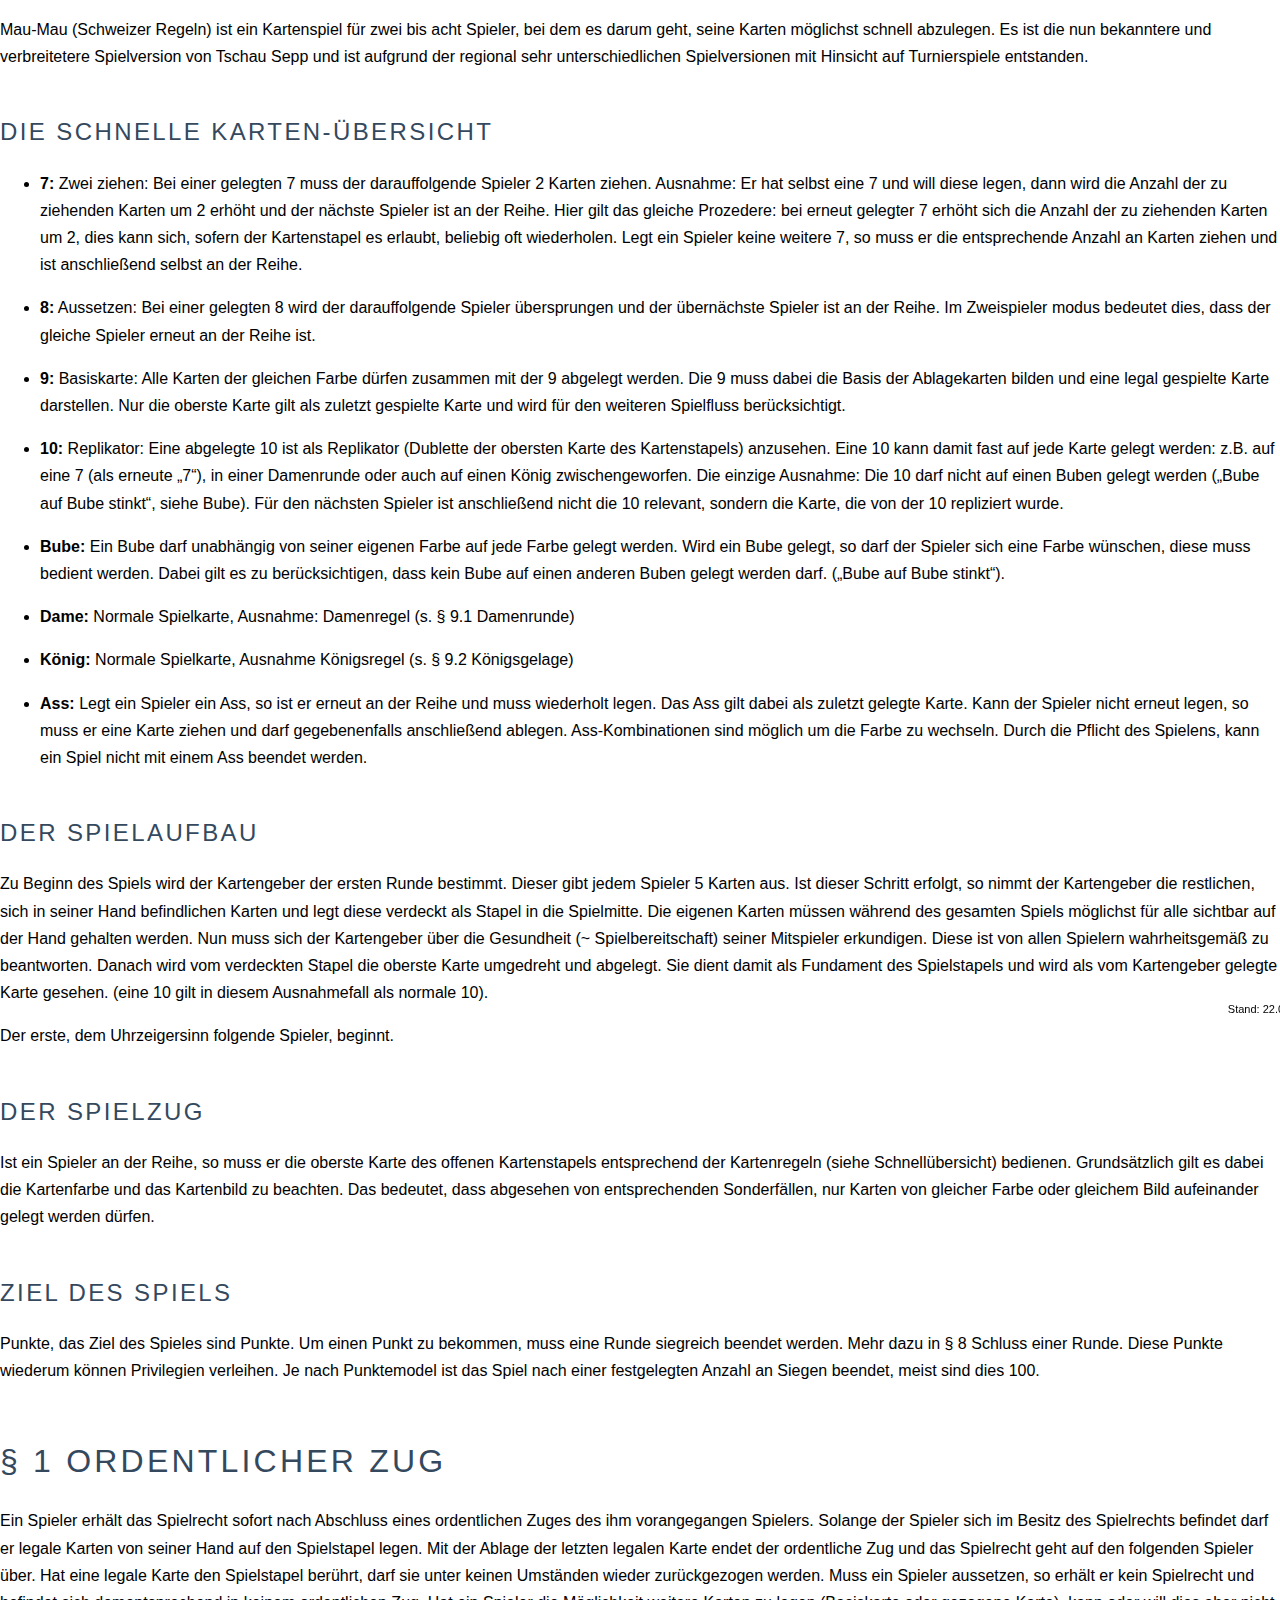
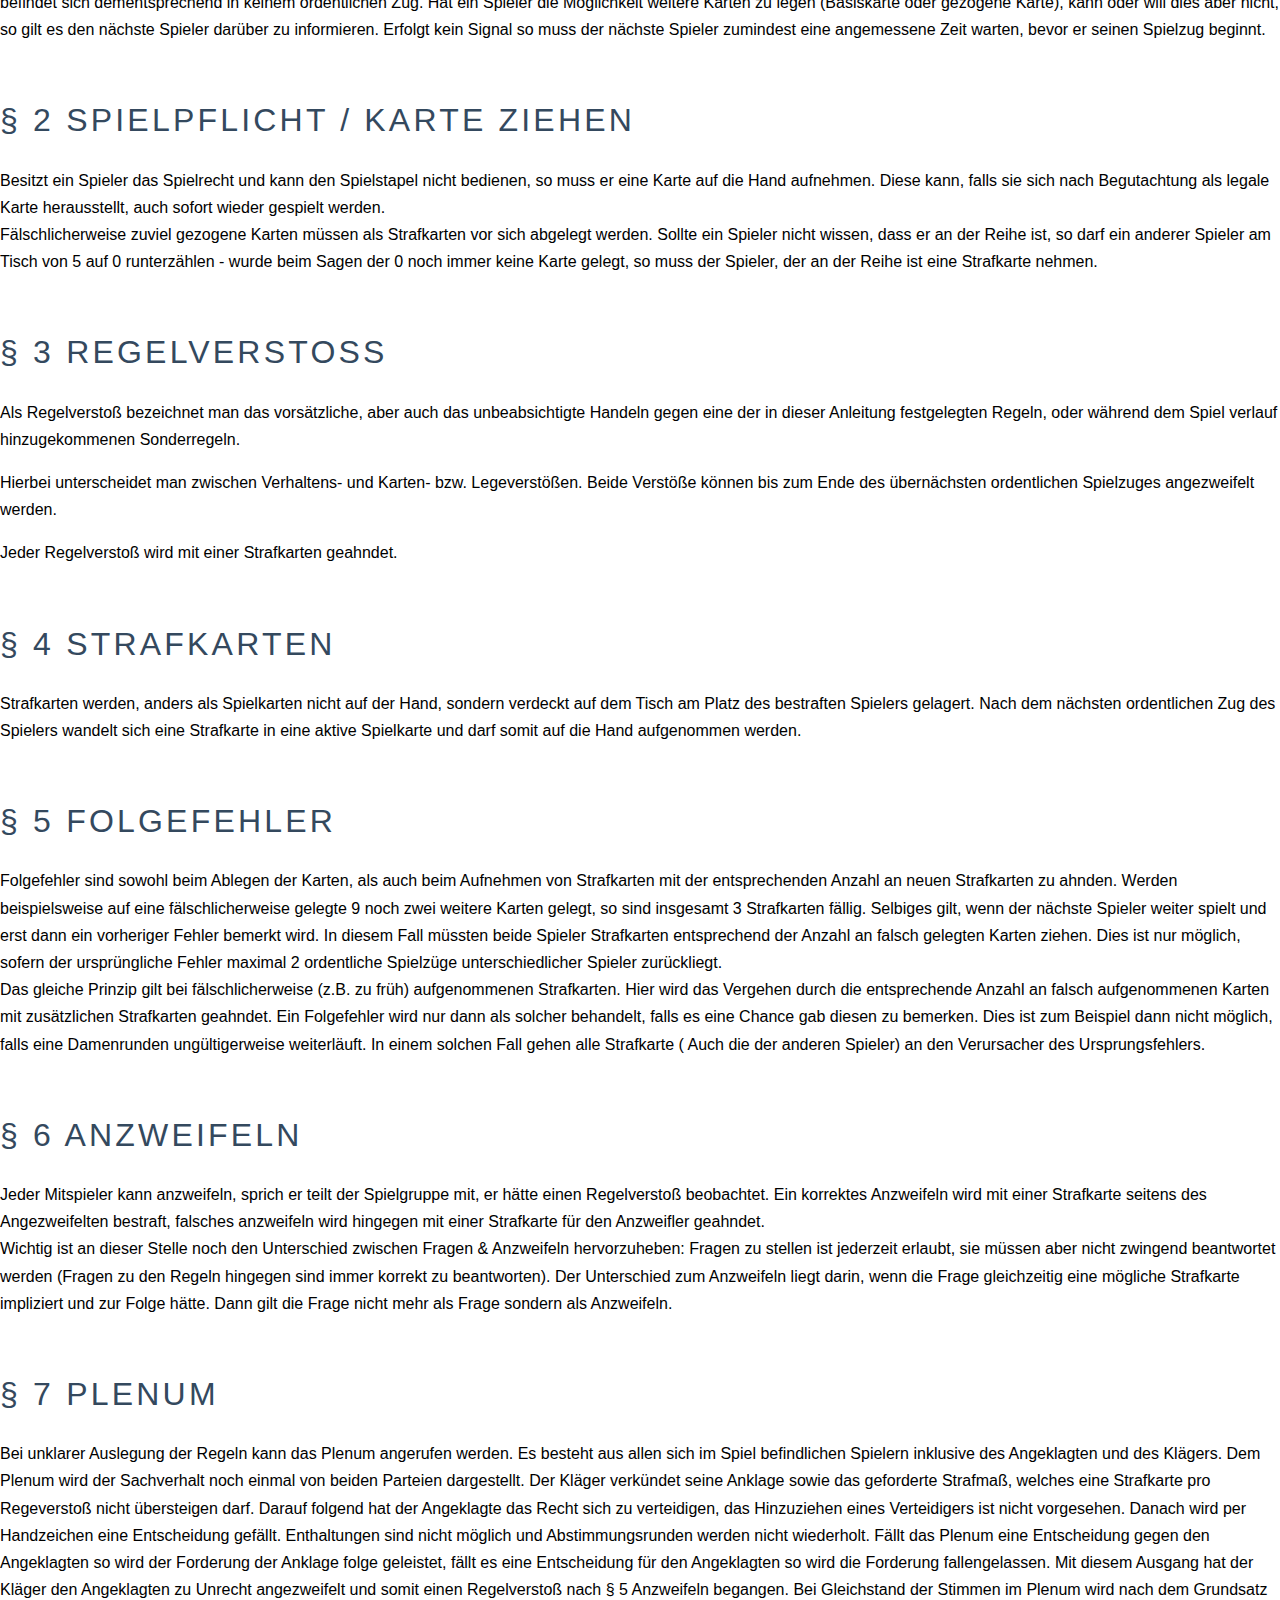
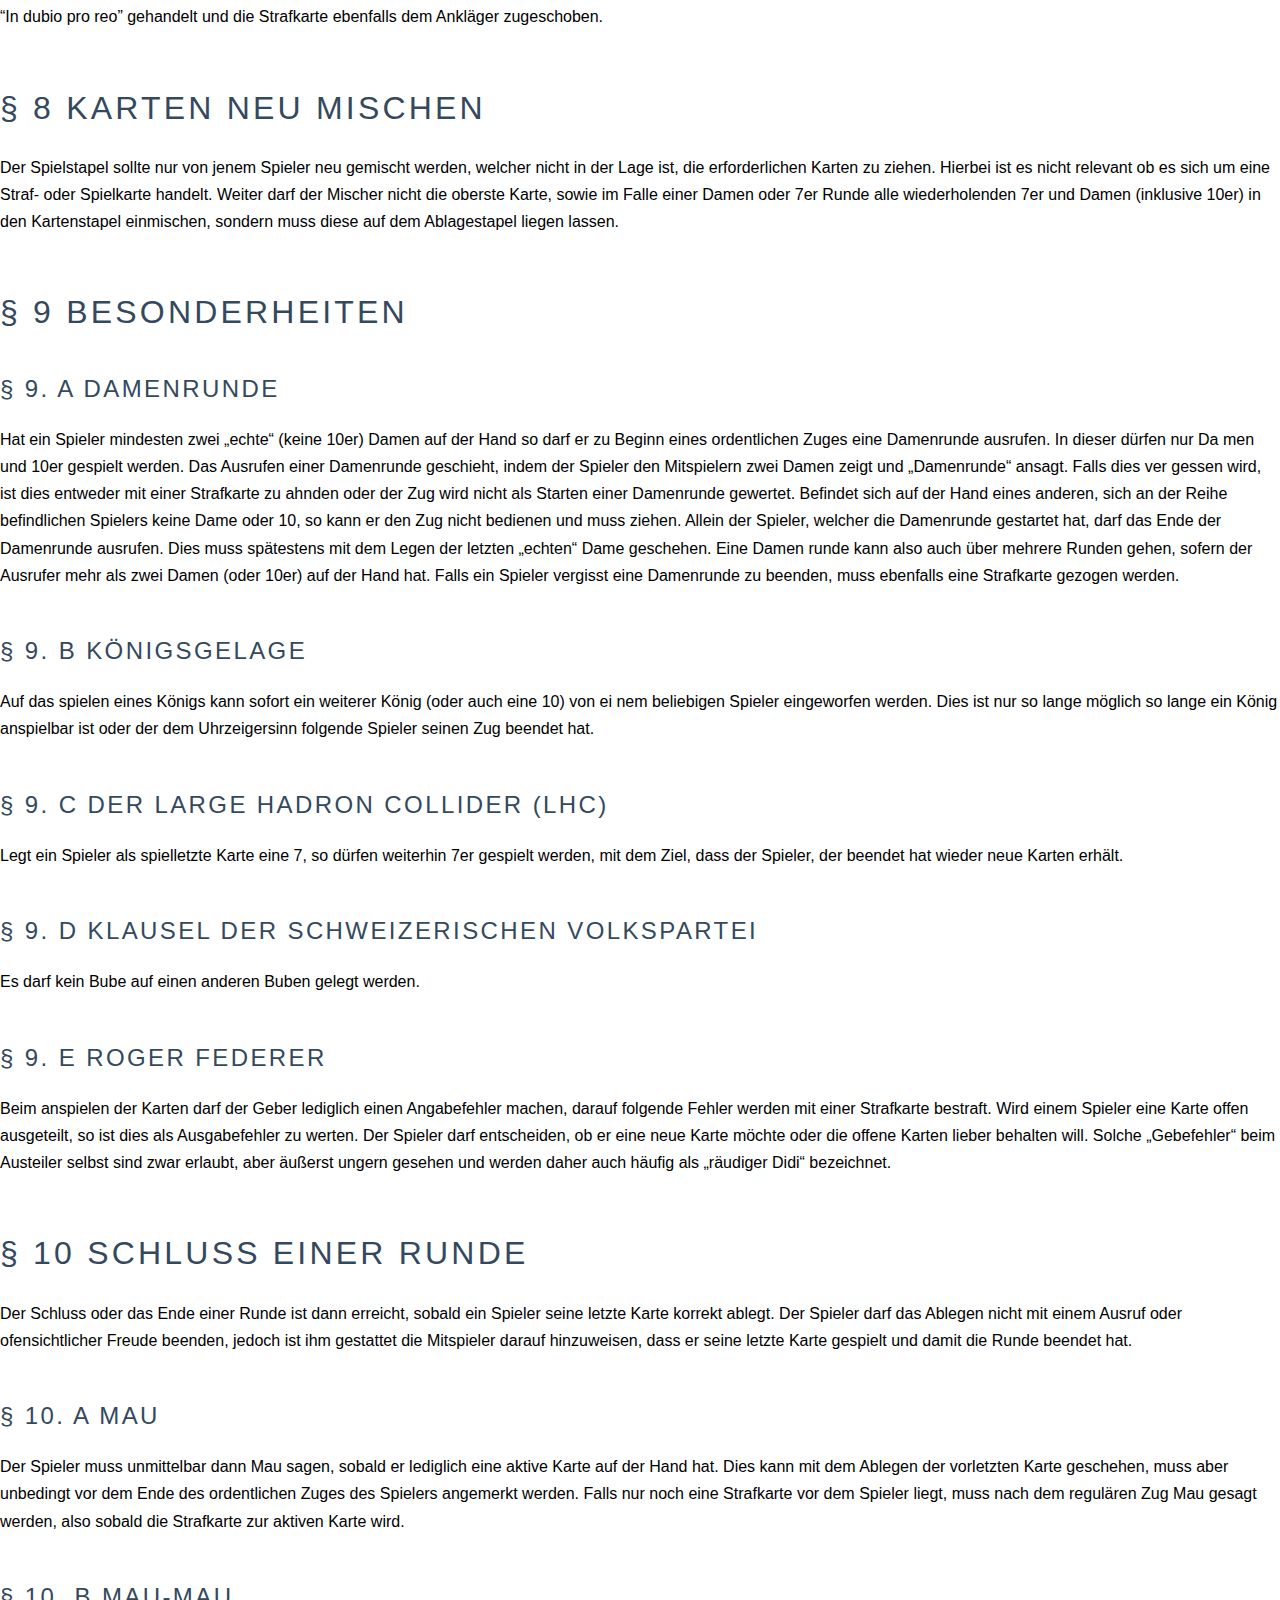
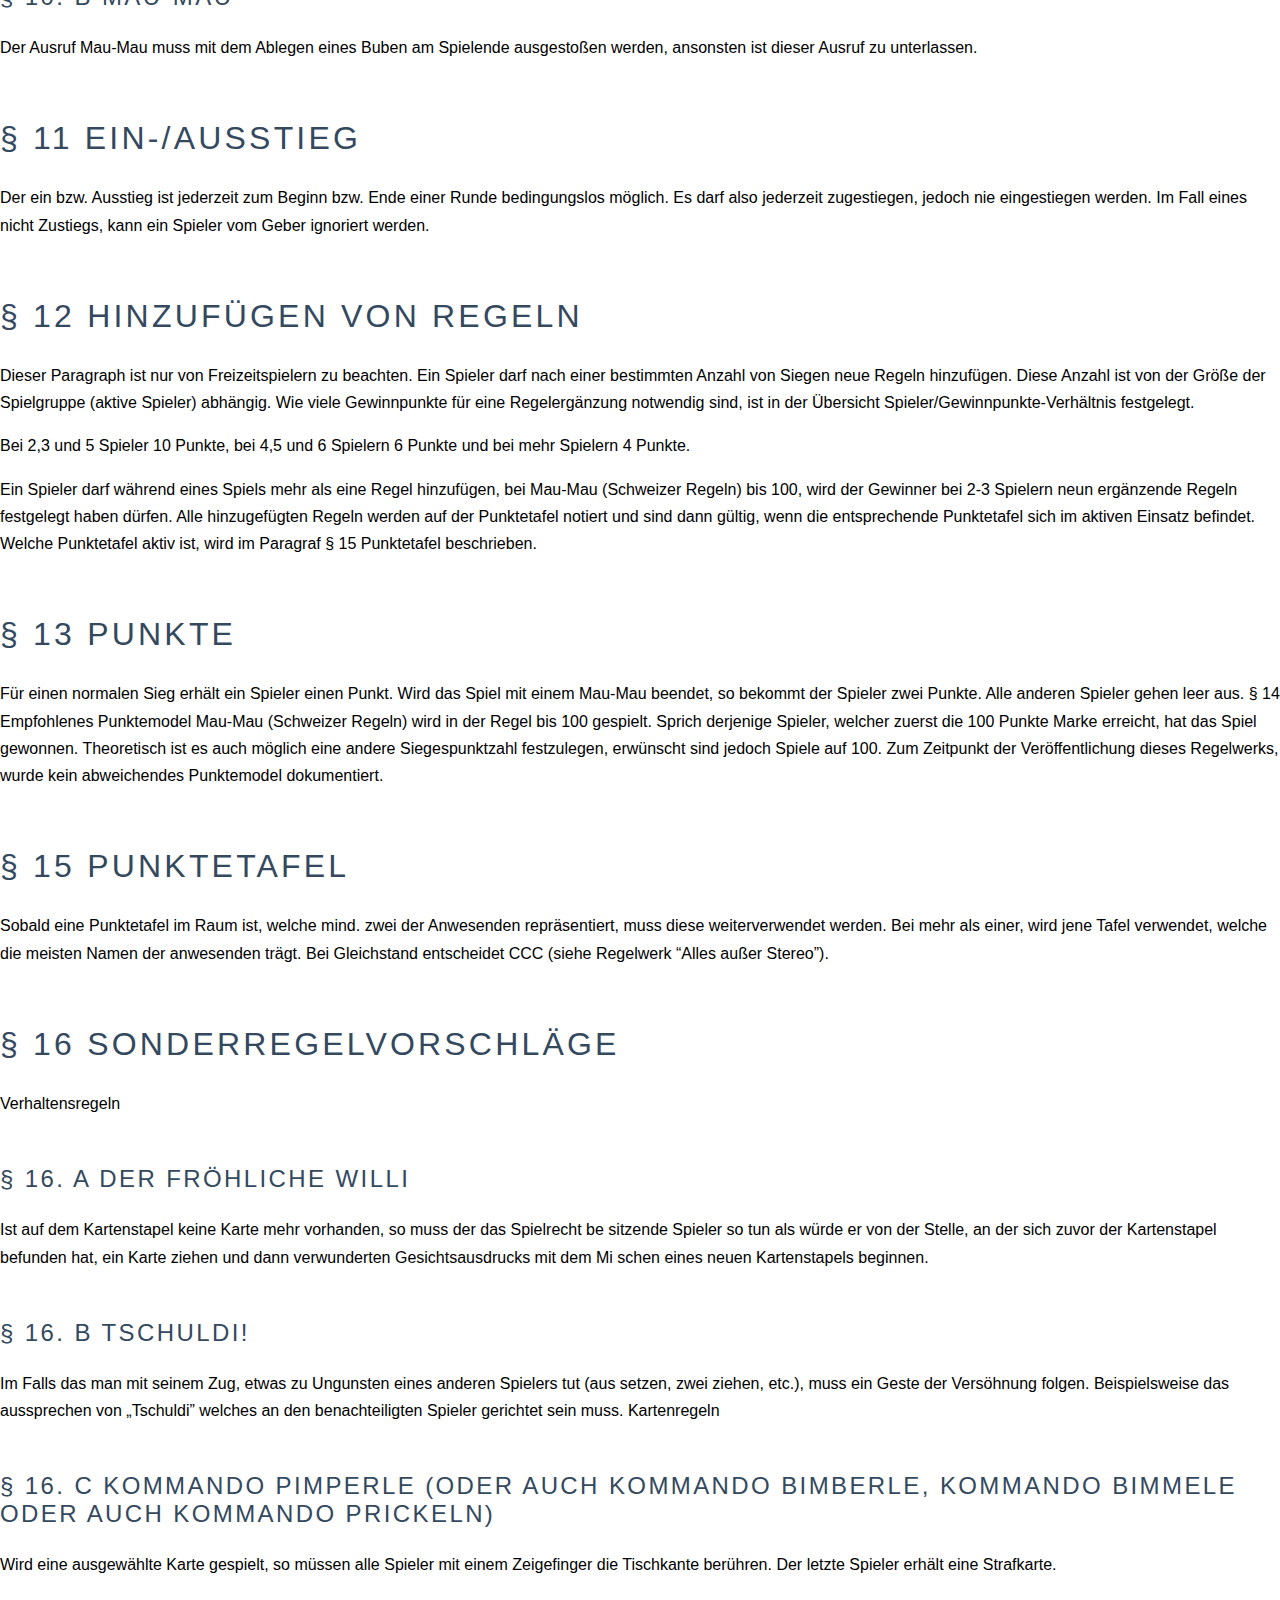
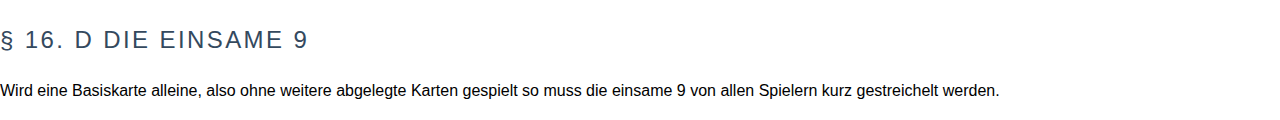
<file: print/regeln.html>
<!DOCTYPE html><html><head><meta charset="utf-8" /><link href="../stylesheets/normalize.css" rel="stylesheet" type="text/css" /><link href="../stylesheets/style.css" rel="stylesheet" type="text/css" /><link href="../stylesheets/print.css" rel="stylesheet" type="text/css" /></head><body><p>Mau-Mau (Schweizer Regeln) ist ein Kartenspiel für zwei bis acht Spieler, bei dem es darum geht, seine Karten möglichst schnell abzulegen. Es ist die nun bekanntere und verbreitetere Spielversion von Tschau Sepp und ist aufgrund der regional sehr unterschiedlichen Spielversionen mit Hinsicht auf Turnierspiele entstanden.</p>

<h2 id="die-schnelle-karten-bersicht">Die schnelle Karten-Übersicht</h2>
<ul>
  <li>
    <p><strong>7:</strong> Zwei ziehen: Bei einer gelegten 7 muss der darauffolgende Spieler 2 Karten ziehen. Ausnahme: Er hat selbst eine 7 und will diese legen, dann wird die Anzahl der zu ziehenden Karten um 2 erhöht und der nächste Spieler ist an der Reihe. Hier gilt das gleiche Prozedere: bei erneut gelegter 7 erhöht sich die Anzahl der zu ziehenden Karten um 2, dies kann sich, sofern der Kartenstapel es erlaubt, beliebig oft wiederholen. Legt ein Spieler keine weitere 7, so muss er die entsprechende Anzahl an Karten ziehen und ist anschließend selbst an der Reihe.</p>
  </li>
  <li>
    <p><strong>8:</strong> Aussetzen: Bei einer gelegten 8 wird der darauffolgende Spieler übersprungen und der übernächste Spieler ist an der Reihe. Im Zweispieler modus bedeutet dies, dass der gleiche Spieler erneut an der Reihe ist.</p>
  </li>
  <li>
    <p><strong>9:</strong> Basiskarte: Alle Karten der gleichen Farbe dürfen zusammen mit der 9 abgelegt werden. Die 9 muss dabei die Basis der Ablagekarten bilden und eine legal gespielte Karte darstellen. Nur die oberste Karte gilt als zuletzt gespielte Karte und wird für den weiteren Spielfluss berücksichtigt.</p>
  </li>
  <li>
    <p><strong>10:</strong> Replikator: Eine abgelegte 10 ist als Replikator (Dublette der obersten Karte des Kartenstapels) anzusehen. Eine 10 kann damit fast auf jede Karte gelegt werden: z.B. auf eine 7 (als erneute „7“), in einer Damenrunde oder auch auf einen König zwischengeworfen. Die einzige Ausnahme: Die 10 darf nicht auf einen Buben gelegt werden („Bube auf Bube stinkt“, siehe Bube). Für den nächsten Spieler ist anschließend nicht die 10 relevant, sondern die Karte, die von der 10 repliziert wurde.</p>
  </li>
  <li>
    <p><strong>Bube:</strong> Ein Bube darf unabhängig von seiner eigenen Farbe auf jede Farbe gelegt werden. Wird ein Bube gelegt, so darf der Spieler sich eine Farbe wünschen, diese muss bedient werden. Dabei gilt es zu berücksichtigen, dass kein Bube auf einen anderen Buben gelegt werden darf. („Bube auf Bube stinkt“).</p>
  </li>
  <li>
    <p><strong>Dame:</strong> Normale Spielkarte, Ausnahme: Damenregel (s. § 9.1 Damenrunde)</p>
  </li>
  <li>
    <p><strong>König:</strong> Normale Spielkarte, Ausnahme Königsregel (s. § 9.2 Königsgelage)</p>
  </li>
  <li>
    <p><strong>Ass:</strong> Legt ein Spieler ein Ass, so ist er erneut an der Reihe und muss wiederholt legen. Das Ass gilt dabei als zuletzt gelegte Karte. Kann der Spieler nicht erneut legen, so muss er eine Karte ziehen und darf gegebenenfalls anschließend ablegen. Ass-Kombinationen sind möglich um die Farbe zu wechseln. Durch die Pflicht des Spielens, kann ein Spiel nicht mit einem Ass beendet werden.</p>
  </li>
</ul>

<h2 id="der-spielaufbau">Der Spielaufbau</h2>
<p>Zu Beginn des Spiels wird der Kartengeber der ersten Runde bestimmt. Dieser gibt jedem Spieler 5 Karten aus. Ist dieser Schritt erfolgt, so nimmt der Kartengeber die restlichen, sich in seiner Hand befindlichen Karten und legt diese verdeckt als Stapel in die Spielmitte. Die eigenen Karten müssen während des gesamten Spiels möglichst für alle sichtbar auf der Hand gehalten werden. Nun muss sich der Kartengeber über die Gesundheit (~ Spielbereitschaft) seiner Mitspieler erkundigen. Diese ist von allen Spielern wahrheitsgemäß zu beantworten. Danach wird vom verdeckten Stapel die oberste Karte umgedreht und abgelegt. Sie dient damit als Fundament des Spielstapels  und wird als vom Kartengeber gelegte Karte gesehen. (eine 10 gilt in diesem Ausnahmefall als normale 10).</p>

<p>Der erste, dem Uhrzeigersinn folgende Spieler, beginnt.</p>

<h2 id="der-spielzug">Der Spielzug</h2>
<p>Ist ein Spieler an der Reihe, so muss er die oberste Karte des offenen Kartenstapels entsprechend der Kartenregeln (siehe Schnellübersicht) bedienen. Grundsätzlich gilt es dabei die Kartenfarbe und das Kartenbild zu beachten. Das bedeutet, dass abgesehen von entsprechenden Sonderfällen, nur Karten von gleicher Farbe oder gleichem Bild aufeinander gelegt werden dürfen.</p>

<h2 id="ziel-des-spiels">Ziel des Spiels</h2>
<p>Punkte, das Ziel des Spieles sind Punkte. Um einen Punkt zu bekommen, muss eine Runde siegreich beendet werden. Mehr dazu in § 8 Schluss einer Runde. Diese Punkte wiederum können Privilegien verleihen. Je nach Punktemodel ist das Spiel nach einer festgelegten Anzahl an Siegen beendet, meist sind dies 100.</p>

<h1 id="ordentlicher-zug">§ 1 Ordentlicher Zug</h1>
<p>Ein Spieler erhält das Spielrecht sofort nach Abschluss eines ordentlichen Zuges des ihm vorangegangen Spielers. Solange der Spieler sich im Besitz des Spielrechts befindet darf er legale Karten von seiner Hand auf den Spielstapel legen. Mit der Ablage der letzten legalen Karte endet der ordentliche Zug und das Spielrecht geht auf den folgenden Spieler über. Hat eine legale Karte den Spielstapel berührt, darf sie unter keinen Umständen wieder zurückgezogen werden. Muss ein Spieler aussetzen, so erhält er kein Spielrecht und befindet sich dementsprechend in keinem ordentlichen Zug. Hat ein Spieler die Möglichkeit weitere Karten zu legen (Basiskarte oder gezogene Karte), kann oder will dies aber nicht, so gilt es den nächste Spieler darüber zu informieren. Erfolgt kein Signal so muss der nächste Spieler zumindest eine angemessene Zeit warten, bevor er seinen Spielzug beginnt.</p>

<h1 id="spielpflicht--karte-ziehen">§ 2 Spielpflicht / Karte ziehen</h1>
<p>Besitzt ein Spieler das Spielrecht und kann den Spielstapel nicht bedienen, so muss er eine Karte auf die Hand aufnehmen. Diese kann, falls sie sich nach Begutachtung als legale Karte herausstellt, auch sofort wieder gespielt werden.<br />
Fälschlicherweise zuviel gezogene Karten müssen als Strafkarten vor sich abgelegt werden. Sollte ein Spieler nicht wissen, dass er an der Reihe ist, so darf ein anderer Spieler am Tisch von 5 auf 0 runterzählen - wurde beim Sagen der 0 noch immer keine Karte gelegt, so muss der Spieler, der an der Reihe ist eine Strafkarte nehmen.</p>

<h1 id="regelversto">§ 3 Regelverstoß</h1>
<p>Als Regelverstoß bezeichnet man das vorsätzliche, aber auch das unbeabsichtigte Handeln gegen eine der in dieser Anleitung festgelegten Regeln, oder während dem Spiel verlauf hinzugekommenen Sonderregeln.</p>

<p>Hierbei unterscheidet man zwischen Verhaltens- und Karten- bzw. Legeverstößen. Beide Verstöße können bis zum Ende des übernächsten ordentlichen Spielzuges angezweifelt werden.</p>

<p>Jeder Regelverstoß wird mit einer Strafkarten geahndet.</p>

<h1 id="strafkarten">§ 4 Strafkarten</h1>
<p>Strafkarten werden, anders als Spielkarten nicht auf der Hand, sondern verdeckt auf dem Tisch am Platz des bestraften Spielers gelagert. Nach dem nächsten ordentlichen Zug des Spielers wandelt sich eine Strafkarte in eine aktive Spielkarte und darf somit auf die Hand aufgenommen werden.</p>

<h1 id="folgefehler">§ 5 Folgefehler</h1>
<p>Folgefehler sind sowohl beim Ablegen der Karten, als auch beim Aufnehmen von Strafkarten mit der entsprechenden Anzahl an neuen Strafkarten zu ahnden. Werden beispielsweise auf eine fälschlicherweise gelegte 9 noch zwei weitere Karten gelegt, so sind insgesamt 3 Strafkarten fällig. Selbiges gilt, wenn der nächste Spieler weiter spielt und erst dann ein vorheriger Fehler bemerkt wird. In diesem Fall müssten beide Spieler Strafkarten entsprechend der Anzahl an falsch gelegten Karten ziehen. Dies ist nur möglich, sofern der ursprüngliche Fehler maximal 2 ordentliche Spielzüge unterschiedlicher Spieler zurückliegt.<br />
Das gleiche Prinzip gilt bei fälschlicherweise (z.B. zu früh) aufgenommenen Strafkarten. Hier wird das Vergehen durch die entsprechende Anzahl an falsch aufgenommenen Karten mit zusätzlichen Strafkarten geahndet.
Ein Folgefehler wird nur dann als solcher behandelt, falls es eine Chance gab diesen zu bemerken. Dies ist zum Beispiel dann nicht möglich, falls eine Damenrunden ungültigerweise weiterläuft. In einem solchen Fall gehen alle Strafkarte ( Auch die der anderen Spieler) an den Verursacher des Ursprungsfehlers.</p>

<h1 id="anzweifeln">§ 6 Anzweifeln</h1>
<p>Jeder Mitspieler kann anzweifeln, sprich er teilt der Spielgruppe mit, er hätte einen Regelverstoß beobachtet. Ein korrektes Anzweifeln wird mit einer Strafkarte seitens des Angezweifelten bestraft, falsches anzweifeln wird hingegen mit einer Strafkarte für den Anzweifler geahndet.<br />
Wichtig ist an dieser Stelle noch den Unterschied zwischen Fragen &amp; Anzweifeln hervorzuheben: Fragen zu stellen ist jederzeit erlaubt, sie müssen aber nicht zwingend beantwortet werden (Fragen zu den Regeln hingegen sind immer korrekt zu beantworten). Der Unterschied zum Anzweifeln liegt darin, wenn die Frage gleichzeitig eine mögliche Strafkarte impliziert und zur Folge hätte. Dann gilt die Frage nicht mehr als Frage sondern als Anzweifeln.</p>

<h1 id="plenum">§ 7 Plenum</h1>
<p>Bei unklarer Auslegung der Regeln kann das Plenum angerufen werden. Es besteht aus allen sich im Spiel befindlichen Spielern inklusive des Angeklagten und des Klägers. Dem Plenum wird der Sachverhalt noch einmal von beiden Parteien dargestellt. Der Kläger verkündet seine Anklage sowie das geforderte Strafmaß, welches eine Strafkarte pro Regeverstoß nicht übersteigen darf. Darauf folgend hat der Angeklagte das Recht sich zu verteidigen, das Hinzuziehen eines Verteidigers ist nicht vorgesehen.
Danach wird per Handzeichen eine Entscheidung gefällt. Enthaltungen sind nicht möglich und Abstimmungsrunden werden nicht wiederholt.
Fällt das Plenum eine Entscheidung gegen den Angeklagten so wird der Forderung der Anklage folge geleistet, fällt es eine Entscheidung für den Angeklagten so wird die Forderung fallengelassen. Mit diesem Ausgang hat der Kläger den Angeklagten zu Unrecht angezweifelt und somit einen Regelverstoß nach § 5 Anzweifeln begangen. Bei Gleichstand der Stimmen im Plenum wird nach dem Grundsatz “In dubio pro reo” gehandelt und die Strafkarte ebenfalls dem Ankläger zugeschoben.</p>

<h1 id="karten-neu-mischen">§ 8 Karten neu mischen</h1>
<p>Der Spielstapel sollte nur von jenem Spieler neu gemischt werden, welcher nicht in der Lage ist, die erforderlichen Karten zu ziehen. Hierbei ist es nicht relevant ob es sich um eine Straf- oder Spielkarte handelt. Weiter darf der Mischer nicht die oberste Karte, sowie im Falle einer Damen oder 7er Runde alle wiederholenden 7er und Damen (inklusive 10er) in den Kartenstapel einmischen, sondern muss diese auf dem Ablagestapel liegen lassen.</p>

<h1 id="besonderheiten">§ 9 Besonderheiten</h1>

<h2 id="a-damenrunde">§ 9. a Damenrunde</h2>
<p>Hat ein Spieler mindesten zwei „echte“ (keine 10er) Damen auf der Hand so darf er zu Beginn eines ordentlichen Zuges eine Damenrunde ausrufen. In dieser dürfen nur Da men und 10er gespielt werden. Das Ausrufen einer Damenrunde geschieht, indem der Spieler den Mitspielern zwei Damen zeigt und „Damenrunde“ ansagt. Falls dies ver gessen wird, ist dies entweder mit einer Strafkarte zu ahnden oder der Zug wird nicht als Starten einer Damenrunde gewertet. Befindet sich auf der Hand eines anderen, sich an der Reihe befindlichen Spielers keine Dame oder 10, so kann er den Zug nicht bedienen und muss ziehen. Allein der Spieler, welcher die Damenrunde gestartet hat, darf das Ende der Damenrunde ausrufen. Dies muss spätestens mit dem Legen der letzten „echten“ Dame geschehen. Eine Damen runde kann also auch über mehrere Runden gehen, sofern der Ausrufer mehr als zwei Damen (oder 10er) auf der Hand hat. Falls ein Spieler vergisst eine Damenrunde zu beenden, muss ebenfalls eine Strafkarte gezogen werden.</p>

<h2 id="b-knigsgelage">§ 9. b Königsgelage</h2>
<p>Auf das spielen eines Königs kann sofort ein weiterer König (oder auch eine 10) von ei nem beliebigen Spieler eingeworfen werden. Dies ist nur so lange möglich so lange ein König anspielbar ist oder der dem Uhrzeigersinn folgende Spieler seinen Zug beendet hat.</p>

<h2 id="c-der-large-hadron-collider-lhc">§ 9. c Der Large Hadron Collider (LHC)</h2>
<p>Legt ein Spieler als spielletzte Karte eine 7, so dürfen weiterhin 7er gespielt werden, mit dem Ziel, dass der Spieler, der beendet hat wieder neue Karten erhält.</p>

<h2 id="d-klausel-der-schweizerischen-volkspartei">§ 9. d Klausel der Schweizerischen Volkspartei</h2>
<p>Es darf kein Bube auf einen anderen Buben gelegt werden.</p>

<h2 id="e-roger-federer">§ 9. e Roger Federer</h2>
<p>Beim anspielen der Karten darf der Geber lediglich einen Angabefehler machen, darauf folgende Fehler werden mit einer Strafkarte bestraft. Wird einem Spieler eine Karte offen ausgeteilt, so ist dies als Ausgabefehler zu werten. Der Spieler darf entscheiden, ob er eine neue Karte möchte oder die offene Karten lieber behalten will. Solche „Gebefehler“ beim Austeiler selbst sind zwar erlaubt, aber äußerst ungern gesehen und werden daher auch häufig als „räudiger Didi“ bezeichnet.</p>

<h1 id="schluss-einer-runde">§ 10 Schluss einer Runde</h1>
<p>Der Schluss oder das Ende einer Runde ist dann erreicht, sobald ein Spieler seine letzte Karte korrekt ablegt. Der Spieler darf das Ablegen nicht mit einem Ausruf oder ofensichtlicher Freude beenden, jedoch ist ihm gestattet die Mitspieler darauf hinzuweisen, dass er seine letzte Karte gespielt und damit die Runde beendet hat.</p>

<h2 id="a-mau">§ 10. a Mau</h2>
<p>Der Spieler muss unmittelbar dann Mau sagen, sobald er lediglich eine aktive Karte auf der Hand hat. Dies kann mit dem Ablegen der vorletzten Karte geschehen, muss aber unbedingt vor dem Ende des ordentlichen Zuges des Spielers angemerkt werden. Falls nur noch eine Strafkarte vor dem Spieler liegt, muss nach dem regulären Zug Mau gesagt werden, also sobald die Strafkarte zur aktiven Karte wird.</p>

<h2 id="b-mau-mau">§ 10. b Mau-Mau</h2>
<p>Der Ausruf Mau-Mau muss mit dem Ablegen eines Buben am Spielende ausgestoßen werden, ansonsten ist dieser Ausruf zu unterlassen.</p>

<h1 id="ein-ausstieg">§ 11 Ein-/Ausstieg</h1>
<p>Der ein bzw. Ausstieg ist jederzeit zum Beginn bzw. Ende einer Runde bedingungslos möglich. Es darf also jederzeit zugestiegen, jedoch nie eingestiegen werden. Im Fall eines nicht Zustiegs, kann ein Spieler vom Geber ignoriert werden.</p>

<h1 id="hinzufgen-von-regeln">§ 12 Hinzufügen von Regeln</h1>
<p>Dieser Paragraph ist nur von Freizeitspielern zu beachten.
Ein Spieler darf nach einer bestimmten Anzahl von Siegen neue Regeln hinzufügen. Diese Anzahl ist von der Größe der Spielgruppe (aktive Spieler) abhängig. Wie viele Gewinnpunkte für eine Regelergänzung notwendig sind, ist in der Übersicht Spieler/Gewinnpunkte-Verhältnis festgelegt.</p>

<p>Bei 2,3 und 5 Spieler 10 Punkte, bei 4,5 und 6 Spielern 6 Punkte  und bei mehr Spielern 4 Punkte.</p>

<p>Ein Spieler darf während eines Spiels mehr als eine Regel hinzufügen, bei Mau-Mau (Schweizer Regeln) bis 100, wird der Gewinner bei 2-3 Spielern neun ergänzende Regeln festgelegt haben dürfen. Alle hinzugefügten Regeln werden auf der Punktetafel notiert und sind dann gültig, wenn die entsprechende Punktetafel sich im aktiven Einsatz befindet. Welche Punktetafel aktiv ist, wird im Paragraf § 15 Punktetafel beschrieben.</p>

<h1 id="punkte">§ 13 Punkte</h1>
<p>Für einen normalen Sieg erhält ein Spieler einen Punkt. Wird das Spiel mit einem Mau-Mau beendet, so bekommt der Spieler zwei Punkte. Alle anderen Spieler gehen leer aus. § 14 Empfohlenes Punktemodel Mau-Mau (Schweizer Regeln) wird in der Regel bis 100 gespielt. Sprich derjenige Spieler, welcher zuerst die 100 Punkte Marke erreicht, hat das Spiel gewonnen. Theoretisch ist es auch möglich eine andere Siegespunktzahl festzulegen, erwünscht sind jedoch Spiele auf 100. Zum Zeitpunkt der Veröffentlichung dieses Regelwerks, wurde kein abweichendes Punktemodel dokumentiert.</p>

<h1 id="punktetafel">§ 15 Punktetafel</h1>
<p>Sobald eine Punktetafel im Raum ist, welche mind. zwei der Anwesenden repräsentiert, muss diese weiterverwendet werden. Bei mehr als einer, wird jene Tafel verwendet, welche die meisten Namen der anwesenden trägt. Bei Gleichstand entscheidet CCC (siehe Regelwerk “Alles außer Stereo”).</p>

<h1 id="sonderregelvorschlge">§ 16 Sonderregelvorschläge</h1>
<p>Verhaltensregeln</p>

<h2 id="a-der-frhliche-willi">§ 16. a Der fröhliche Willi</h2>
<p>Ist auf dem Kartenstapel keine Karte mehr vorhanden, so muss der das Spielrecht be sitzende Spieler so tun als würde er von der Stelle, an der sich zuvor der Kartenstapel befunden hat, ein Karte ziehen und dann verwunderten Gesichtsausdrucks mit dem Mi schen eines neuen Kartenstapels beginnen.</p>

<h2 id="b-tschuldi">§ 16. b Tschuldi!</h2>
<p>Im Falls das man mit seinem Zug, etwas zu Ungunsten eines anderen Spielers tut (aus setzen, zwei ziehen, etc.), muss ein Geste der Versöhnung folgen. Beispielsweise das aussprechen von „Tschuldi” welches an den benachteiligten Spieler gerichtet sein muss. Kartenregeln</p>

<h2 id="c-kommando-pimperle-oder-auch-kommando-bimberle-kommando-bimmele-oder-auch-kommando-prickeln">§ 16. c Kommando Pimperle (oder auch Kommando Bimberle, Kommando Bimmele oder auch Kommando Prickeln)</h2>
<p>Wird eine ausgewählte Karte gespielt, so müssen alle Spieler mit einem Zeigefinger die Tischkante berühren. Der letzte Spieler erhält eine Strafkarte.</p>

<h2 id="d-die-einsame-9">§ 16. d Die einsame 9</h2>
<p>Wird eine Basiskarte alleine, also ohne weitere abgelegte Karten gespielt so muss die einsame 9 von allen Spielern kurz gestreichelt werden.</p>
<div class="stand">Stand: 22.09.2016</div></body></html>
</file>
<file: stylesheets/print.css>
@page {
  margin: 1cm 1.5cm 2cm;
  padding: 2cm 1cm;
  background-image: url(../images/mau-mau-print.svg);
  background-repeat: no-repeat;
  background-position: right top;
  font-size: 11px;
  @bottom-left {
    content: "Homepage: https://mau-mau.ch"; }
  @bottom-center {
    content: "Seite " counter(page) " von " counter(pages); } }
/* line 15, /home/ubuntu/middleman-mau-mau.ch/source/stylesheets/print.scss */
.stand {
  position: fixed;
  bottom: -3.25cm;
  right: -1cm;
  font-size: 11px; }

/* line 21, /home/ubuntu/middleman-mau-mau.ch/source/stylesheets/print.scss */
h1 {
  -weasy-bookmark-level: none; }
</file>
